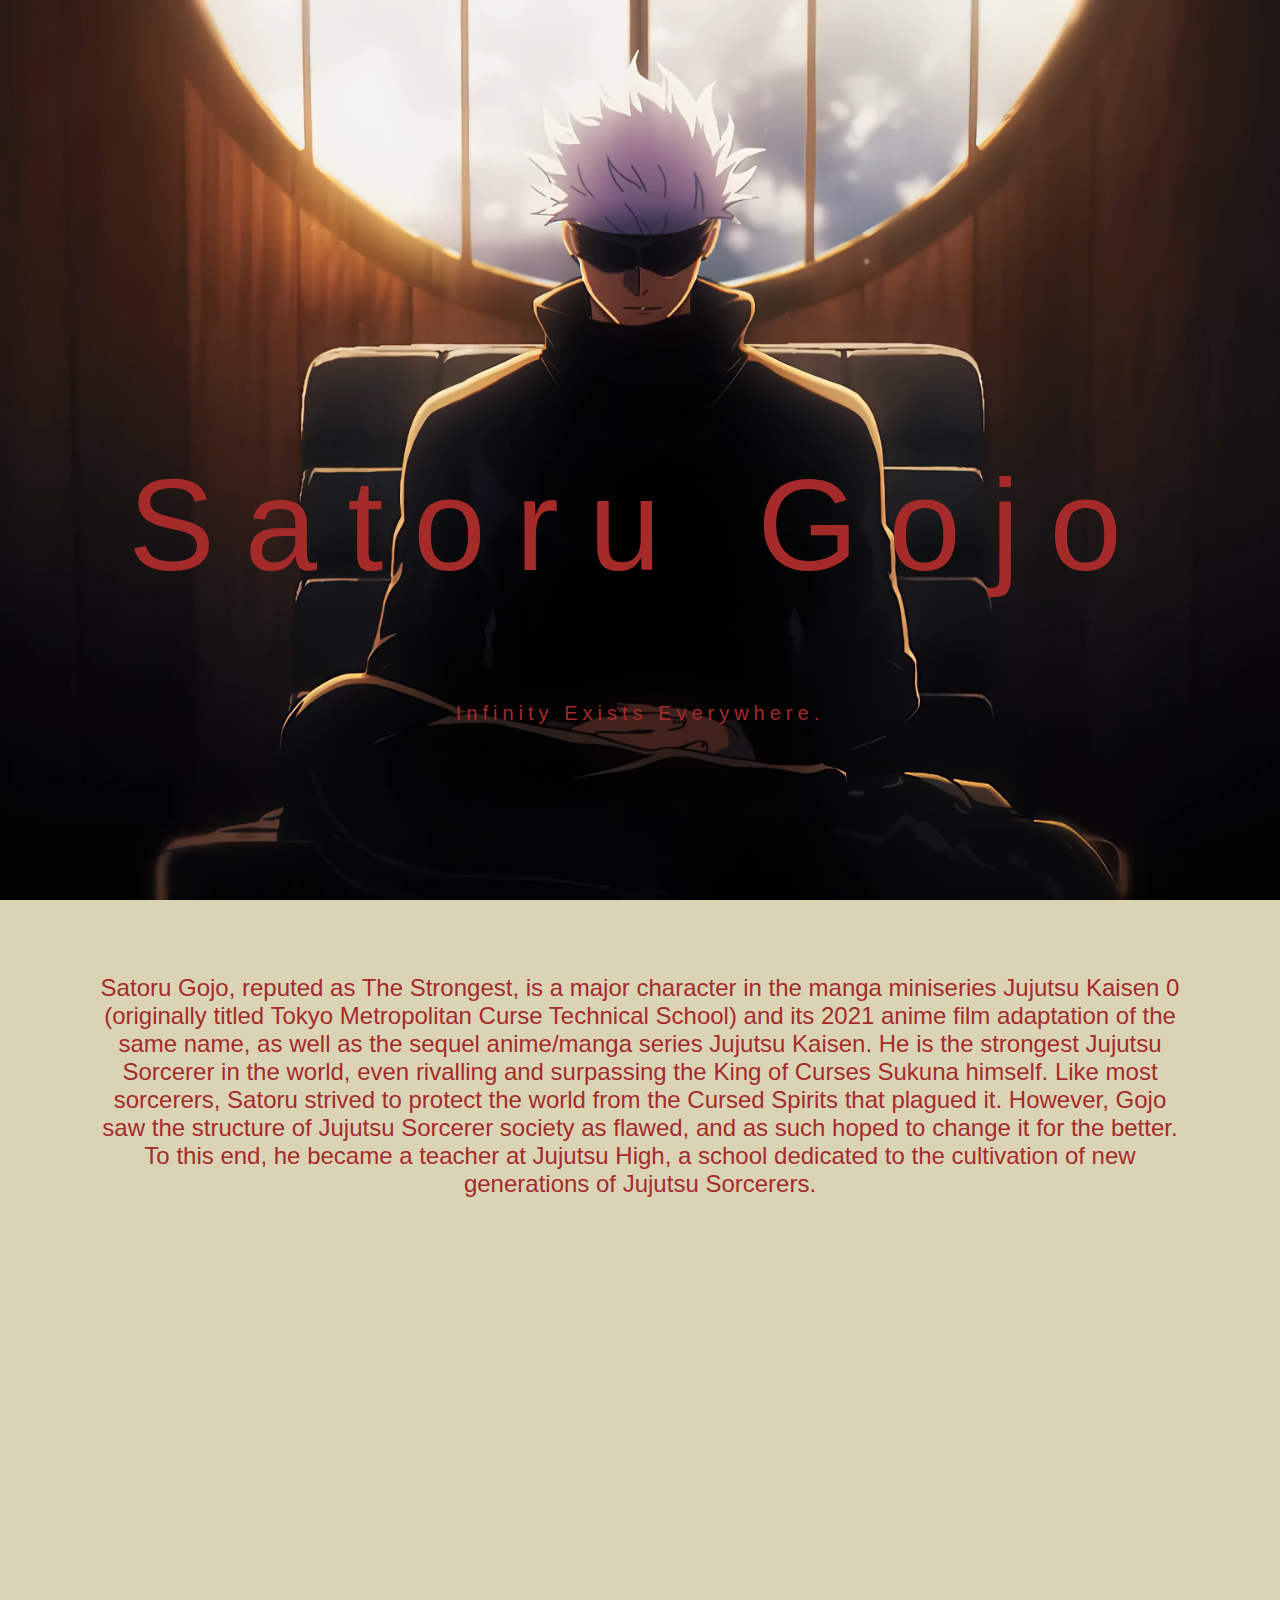
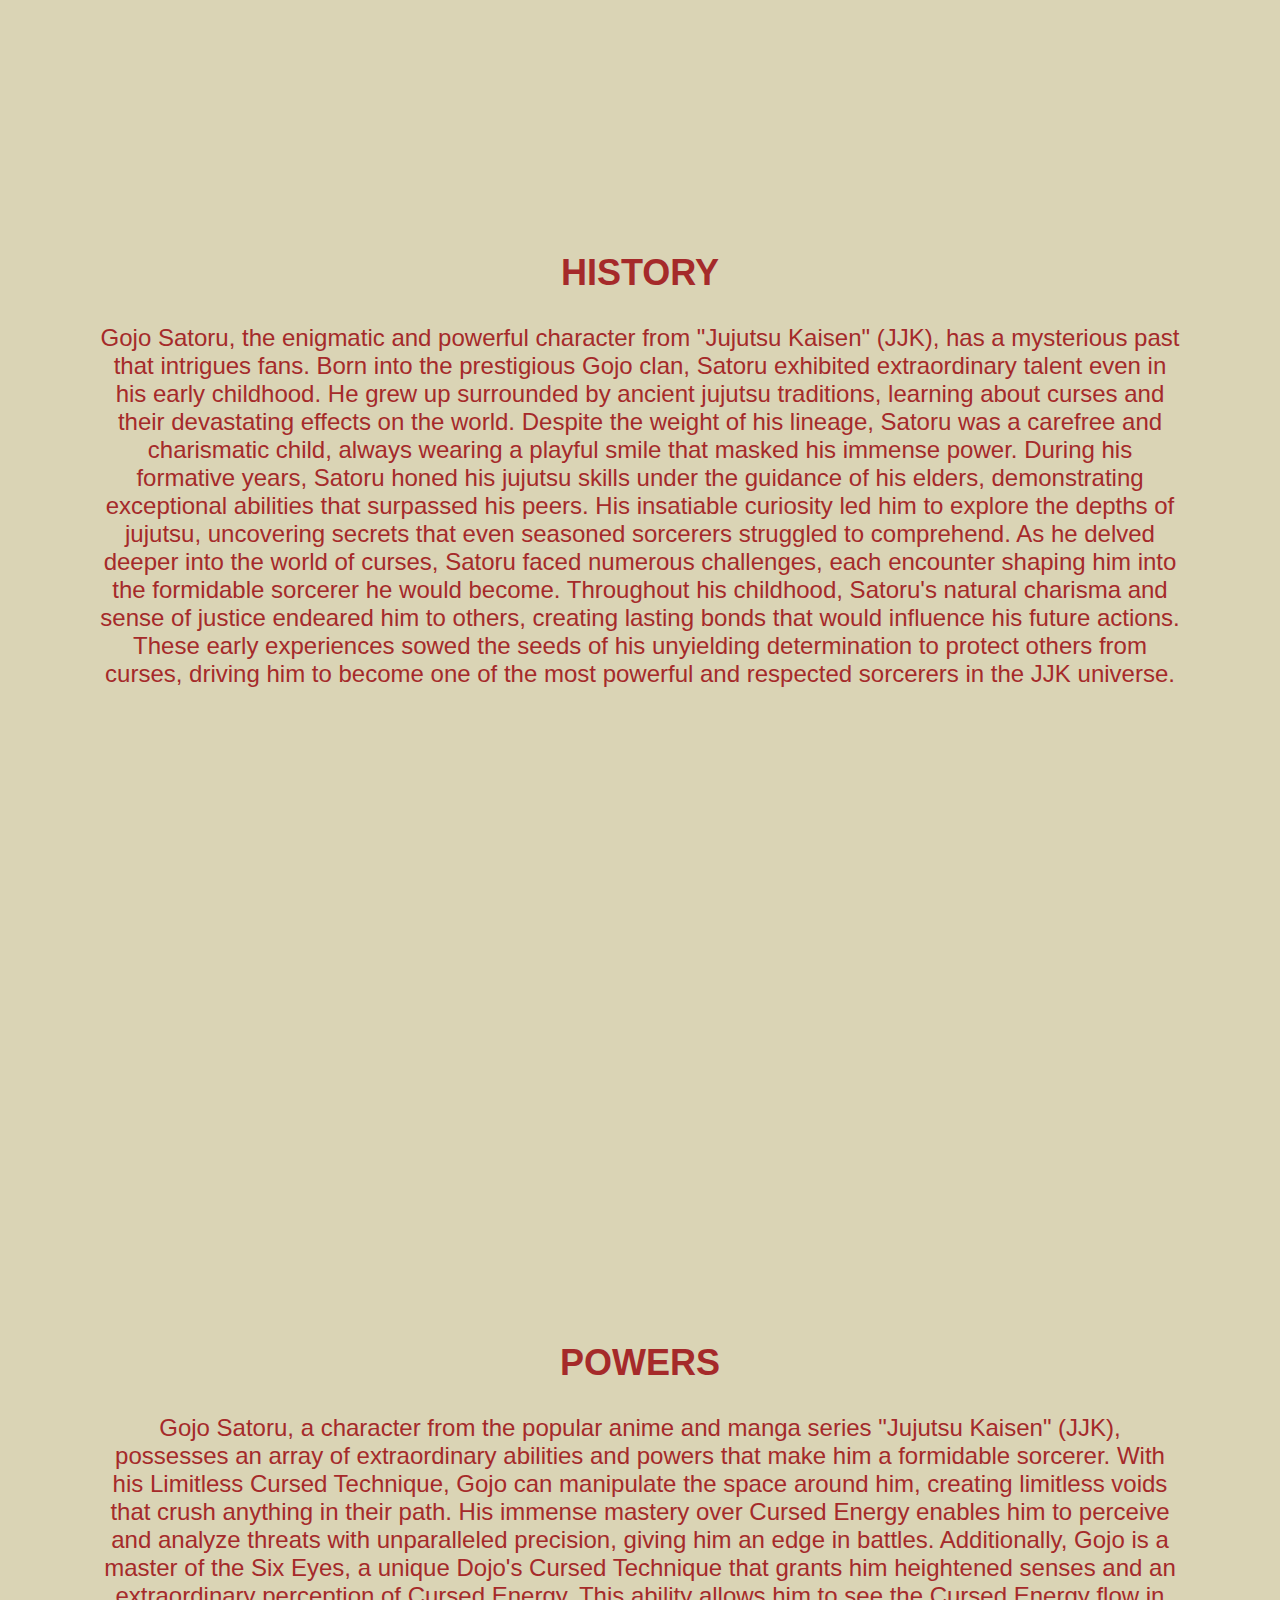
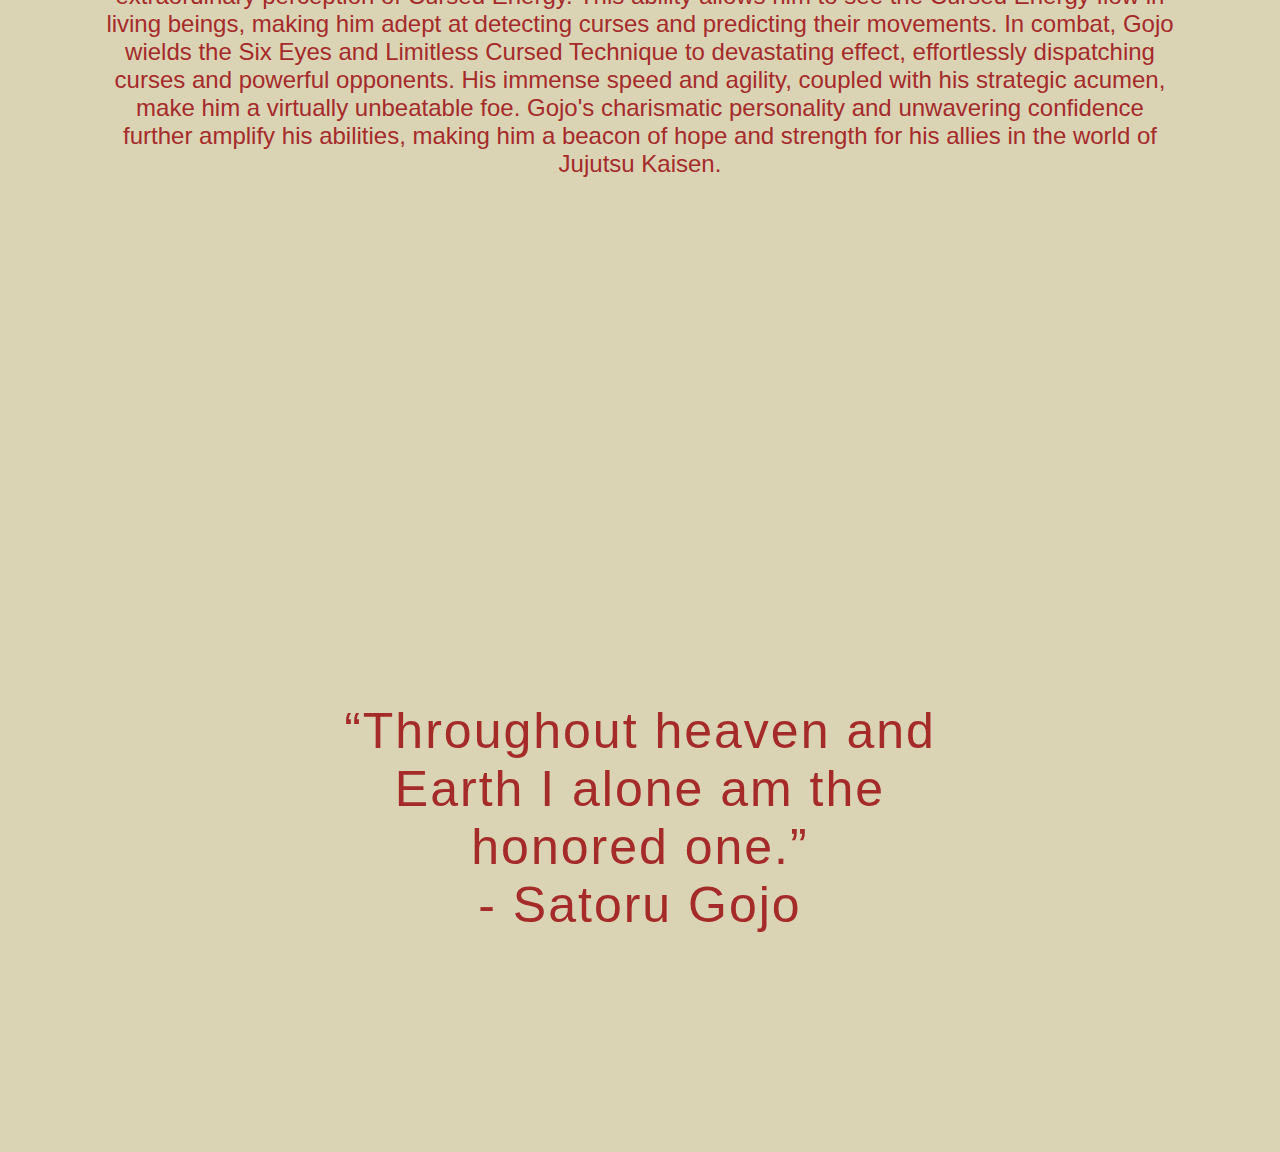
<file: index.html>
<!DOCTYPE html>
<html lang="en">
<head>
    <meta charset="UTF-8">
    <meta name="viewport" content="width=device-width, initial-scale=1.0">
    <title>parallax</title>
    <link rel="stylesheet" href="style.css">
</head>
<body>
    <section class="pimg1">
        <div class="ptext">
            <span >Satoru Gojo</span>
            <br>
            <span class="small">Infinity Exists Everywhere.</span>
        </div>
    </section>

    <section class="section section-light">
        
        <p>Satoru Gojo, reputed as The Strongest, is a major character in the manga miniseries Jujutsu Kaisen 0 (originally titled Tokyo Metropolitan Curse Technical School) and its 2021 anime film adaptation of the same name, as well as the sequel anime/manga series Jujutsu Kaisen.
        
        He is the strongest Jujutsu Sorcerer in the world, even rivalling and surpassing the King of Curses Sukuna himself. Like most sorcerers, Satoru strived to protect the world from the Cursed Spirits that plagued it. However, Gojo saw the structure of Jujutsu Sorcerer society as flawed, and as such hoped to change it for the better. To this end, he became a teacher at Jujutsu High, a school dedicated to the cultivation of new generations of Jujutsu Sorcerers.</p>
    </section>

    <section class="pimg2">
        <div class="ptext">
            <span ></span>
        </div>
    </section>

    <section class="section section-light">
        <h2>HISTORY</h2>
        <p>Gojo Satoru, the enigmatic and powerful character from "Jujutsu Kaisen" (JJK), has a mysterious past that intrigues fans. Born into the prestigious Gojo clan, Satoru exhibited extraordinary talent even in his early childhood. He grew up surrounded by ancient jujutsu traditions, learning about curses and their devastating effects on the world. Despite the weight of his lineage, Satoru was a carefree and charismatic child, always wearing a playful smile that masked his immense power.

            During his formative years, Satoru honed his jujutsu skills under the guidance of his elders, demonstrating exceptional abilities that surpassed his peers. His insatiable curiosity led him to explore the depths of jujutsu, uncovering secrets that even seasoned sorcerers struggled to comprehend. As he delved deeper into the world of curses, Satoru faced numerous challenges, each encounter shaping him into the formidable sorcerer he would become.
            
            Throughout his childhood, Satoru's natural charisma and sense of justice endeared him to others, creating lasting bonds that would influence his future actions. These early experiences sowed the seeds of his unyielding determination to protect others from curses, driving him to become one of the most powerful and respected sorcerers in the JJK universe.</p>
    </section>
    
    <section class="pimg3">
        <div class="ptext">
            <span ></span>
        </div>
    </section>

    <section class="section section-light">
        <h2>POWERS</h2>
        <p>Gojo Satoru, a character from the popular anime and manga series "Jujutsu Kaisen" (JJK), possesses an array of extraordinary abilities and powers that make him a formidable sorcerer. With his Limitless Cursed Technique, Gojo can manipulate the space around him, creating limitless voids that crush anything in their path. His immense mastery over Cursed Energy enables him to perceive and analyze threats with unparalleled precision, giving him an edge in battles.

            Additionally, Gojo is a master of the Six Eyes, a unique Dojo's Cursed Technique that grants him heightened senses and an extraordinary perception of Cursed Energy. This ability allows him to see the Cursed Energy flow in living beings, making him adept at detecting curses and predicting their movements.
            
            In combat, Gojo wields the Six Eyes and Limitless Cursed Technique to devastating effect, effortlessly dispatching curses and powerful opponents. His immense speed and agility, coupled with his strategic acumen, make him a virtually unbeatable foe. Gojo's charismatic personality and unwavering confidence further amplify his abilities, making him a beacon of hope and strength for his allies in the world of Jujutsu Kaisen.</p>
    </section>

    <section class="pimg1">
        <div class="ptext2">
            <span >“Throughout heaven and Earth I alone am the honored one.”<br> - Satoru Gojo</span>
        </div>
    </section>


</body>
</html>
</file>
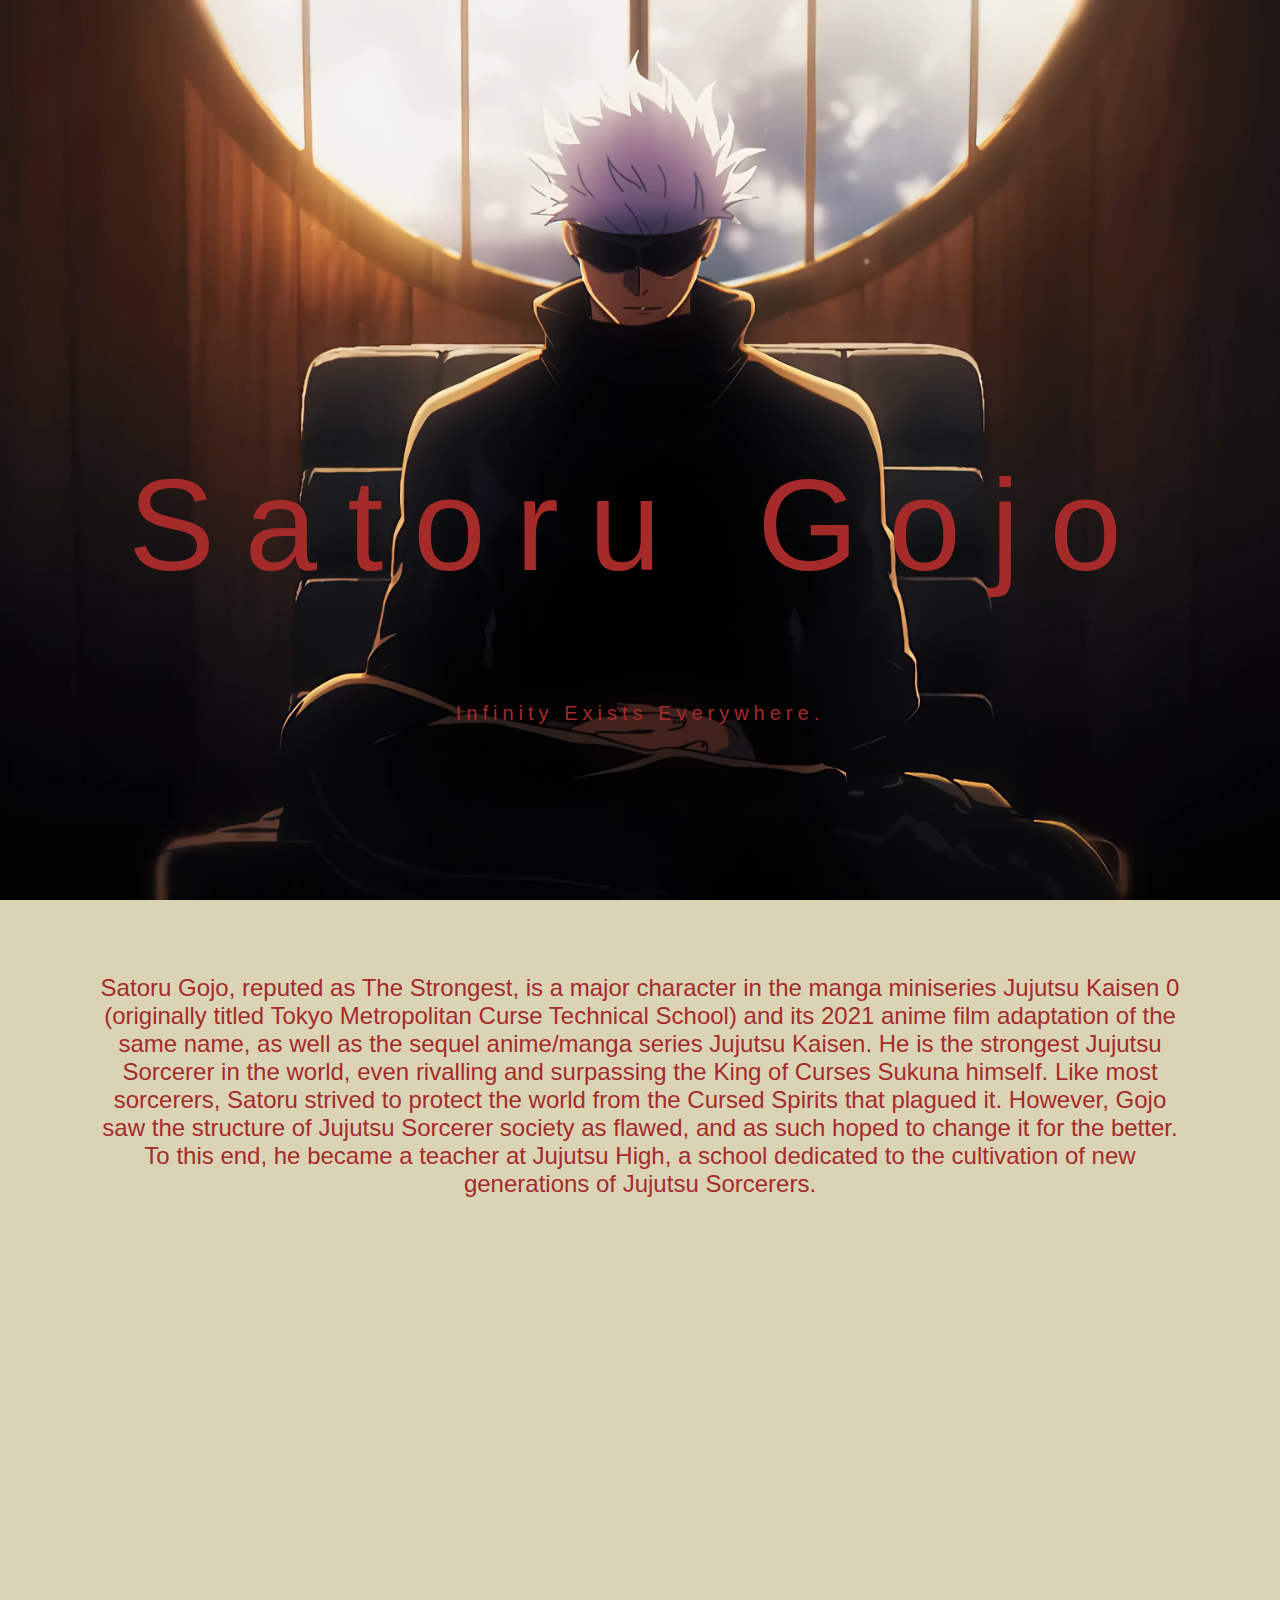
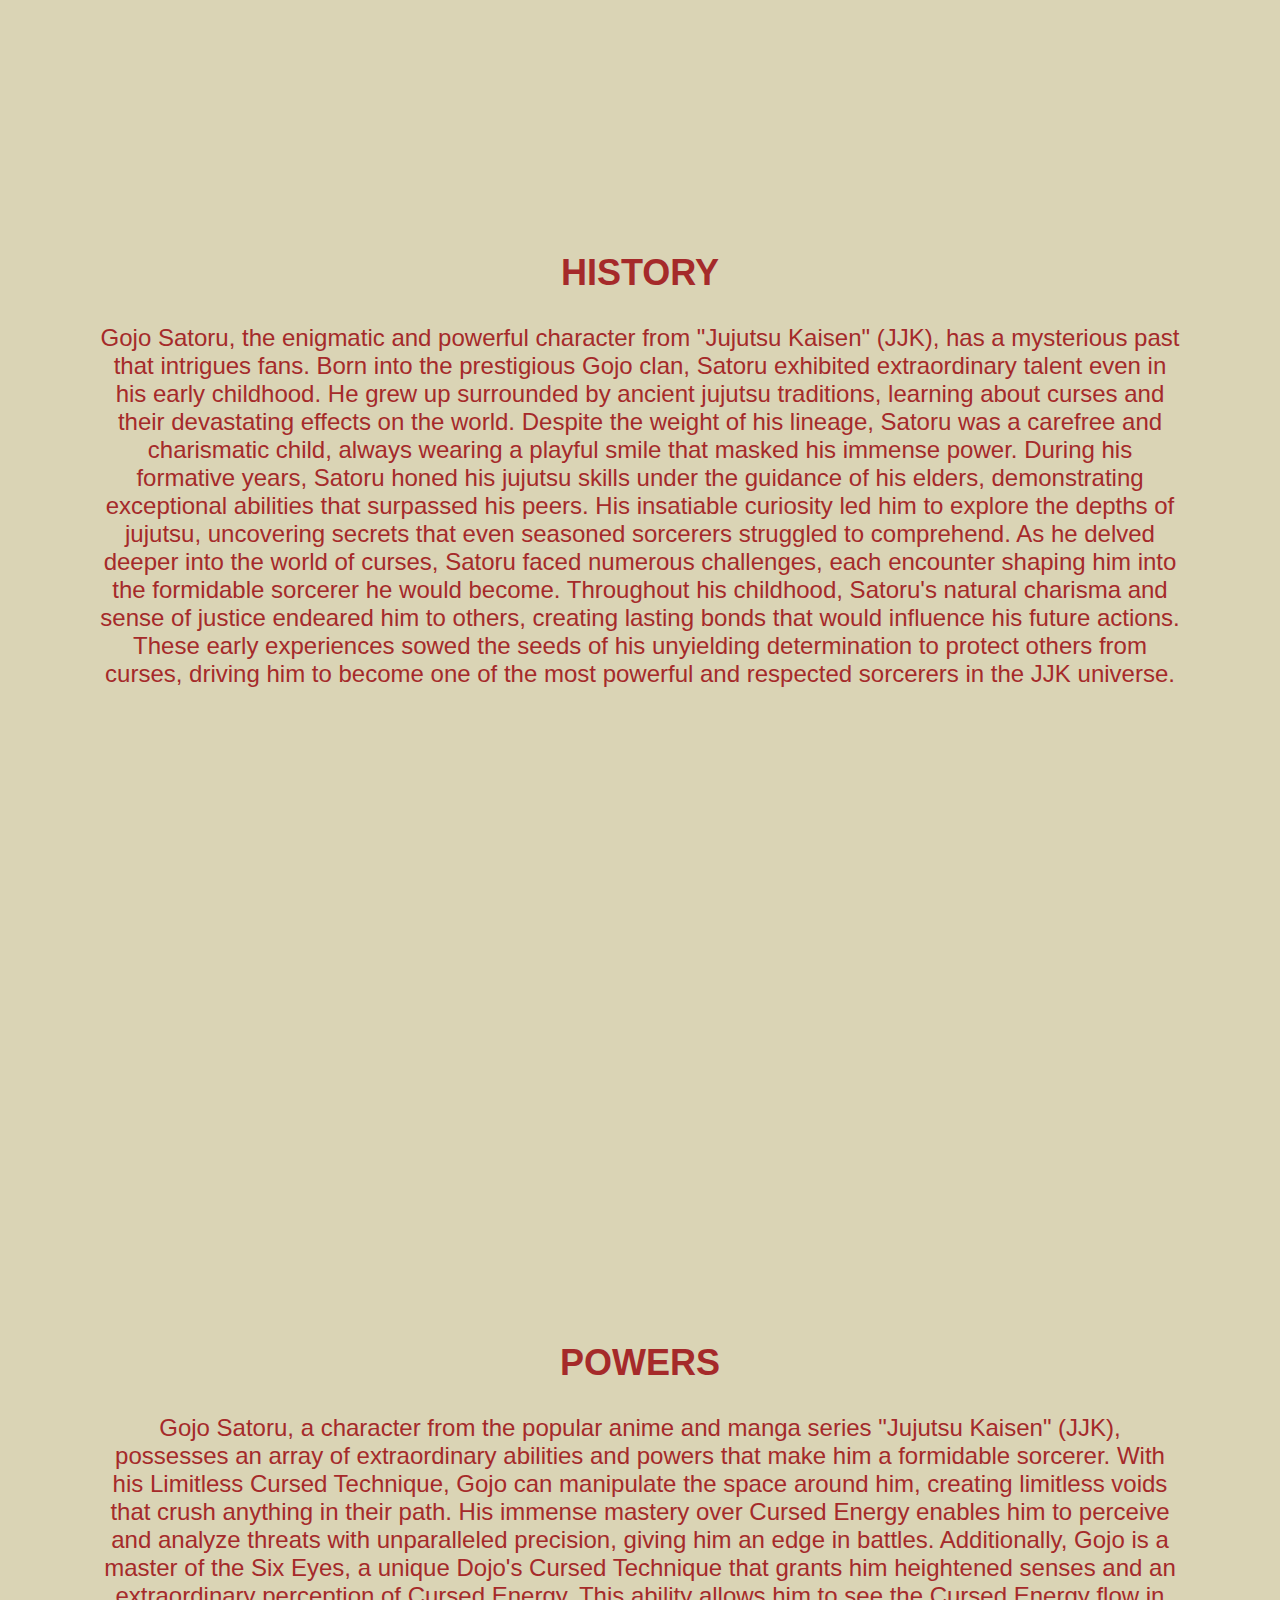
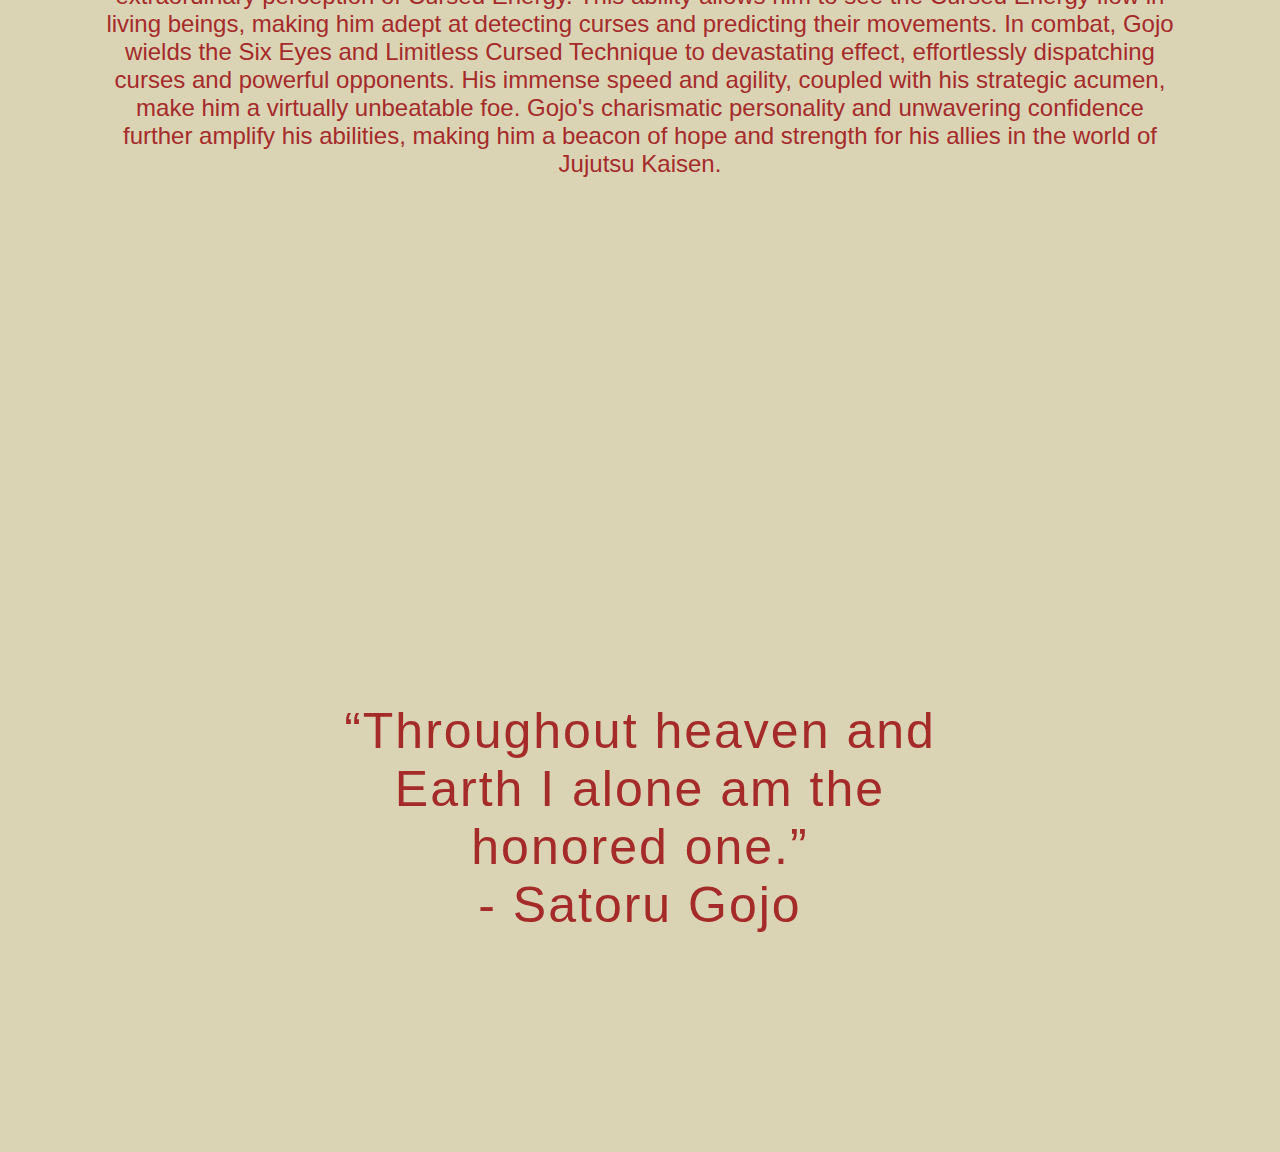
<file: main.html>
<!DOCTYPE html>
<html lang="en">
<head>
    <meta charset="UTF-8">
    <meta name="viewport" content="width=device-width, initial-scale=1.0">
    <title>parallax</title>
    <link rel="stylesheet" href="style.css">
</head>
<body>
    <section class="pimg1">
        <div class="ptext">
            <span >Satoru Gojo</span>
            <br>
            <span class="small">Infinity Exists Everywhere.</span>
        </div>
    </section>

    <section class="section section-light">
        
        <p>Satoru Gojo, reputed as The Strongest, is a major character in the manga miniseries Jujutsu Kaisen 0 (originally titled Tokyo Metropolitan Curse Technical School) and its 2021 anime film adaptation of the same name, as well as the sequel anime/manga series Jujutsu Kaisen.
        
        He is the strongest Jujutsu Sorcerer in the world, even rivalling and surpassing the King of Curses Sukuna himself. Like most sorcerers, Satoru strived to protect the world from the Cursed Spirits that plagued it. However, Gojo saw the structure of Jujutsu Sorcerer society as flawed, and as such hoped to change it for the better. To this end, he became a teacher at Jujutsu High, a school dedicated to the cultivation of new generations of Jujutsu Sorcerers.</p>
    </section>

    <section class="pimg2">
        <div class="ptext">
            <span ></span>
        </div>
    </section>

    <section class="section section-light">
        <h2>HISTORY</h2>
        <p>Gojo Satoru, the enigmatic and powerful character from "Jujutsu Kaisen" (JJK), has a mysterious past that intrigues fans. Born into the prestigious Gojo clan, Satoru exhibited extraordinary talent even in his early childhood. He grew up surrounded by ancient jujutsu traditions, learning about curses and their devastating effects on the world. Despite the weight of his lineage, Satoru was a carefree and charismatic child, always wearing a playful smile that masked his immense power.

            During his formative years, Satoru honed his jujutsu skills under the guidance of his elders, demonstrating exceptional abilities that surpassed his peers. His insatiable curiosity led him to explore the depths of jujutsu, uncovering secrets that even seasoned sorcerers struggled to comprehend. As he delved deeper into the world of curses, Satoru faced numerous challenges, each encounter shaping him into the formidable sorcerer he would become.
            
            Throughout his childhood, Satoru's natural charisma and sense of justice endeared him to others, creating lasting bonds that would influence his future actions. These early experiences sowed the seeds of his unyielding determination to protect others from curses, driving him to become one of the most powerful and respected sorcerers in the JJK universe.</p>
    </section>
    
    <section class="pimg3">
        <div class="ptext">
            <span ></span>
        </div>
    </section>

    <section class="section section-light">
        <h2>POWERS</h2>
        <p>Gojo Satoru, a character from the popular anime and manga series "Jujutsu Kaisen" (JJK), possesses an array of extraordinary abilities and powers that make him a formidable sorcerer. With his Limitless Cursed Technique, Gojo can manipulate the space around him, creating limitless voids that crush anything in their path. His immense mastery over Cursed Energy enables him to perceive and analyze threats with unparalleled precision, giving him an edge in battles.

            Additionally, Gojo is a master of the Six Eyes, a unique Dojo's Cursed Technique that grants him heightened senses and an extraordinary perception of Cursed Energy. This ability allows him to see the Cursed Energy flow in living beings, making him adept at detecting curses and predicting their movements.
            
            In combat, Gojo wields the Six Eyes and Limitless Cursed Technique to devastating effect, effortlessly dispatching curses and powerful opponents. His immense speed and agility, coupled with his strategic acumen, make him a virtually unbeatable foe. Gojo's charismatic personality and unwavering confidence further amplify his abilities, making him a beacon of hope and strength for his allies in the world of Jujutsu Kaisen.</p>
    </section>

    <section class="pimg1">
        <div class="ptext2">
            <span >“Throughout heaven and Earth I alone am the honored one.”<br> - Satoru Gojo</span>
        </div>
    </section>


</body>
</html>
</file>
<file: style.css>
html,
body{
    height: 100%;
    margin: 0;
    font-size: 10px;
    font-family: Impact, Haettenschweiler, 'Arial Narrow Bold', sans-serif;
    color: brown;
    background-color: #DAD4B5;

}
.pimg1{
    background-image: url(image1.png);
    min-height: 100%;
    
}
.pimg2{
    background-image: url(image2.png);
    min-height: 500px;
    
}
.pimg3{
    background-image: url(image3.png);
    min-height: 500px;
    
}
.pimg1 , .pimg2 , .pimg3 {
    position: relative;
    background-position: center;
    background-size: cover;
    background-repeat: no-repeat;
    background-attachment: fixed;

}
.ptext{
    position:absolute;
    top: 50%;
    width:100% ;
    text-align: center;
    font-size: 130px;
    letter-spacing: 30px;
}
.small{
    font-size: 20px;
    letter-spacing: 5px;
    
}
.section{
    font-size: 24px;
    color:brown;
    padding: 50px 80px;
    margin: 0px 20px;
    
}
.section-light{
    text-align: center;
    background-color: #DAD4B5;
}
.ptext2{
    font-size: 50px;
    letter-spacing: 2px;
    position: absolute;
    top: 50%;
    text-align: center;
    padding: 0% 25%;
   
    
}
</file>
